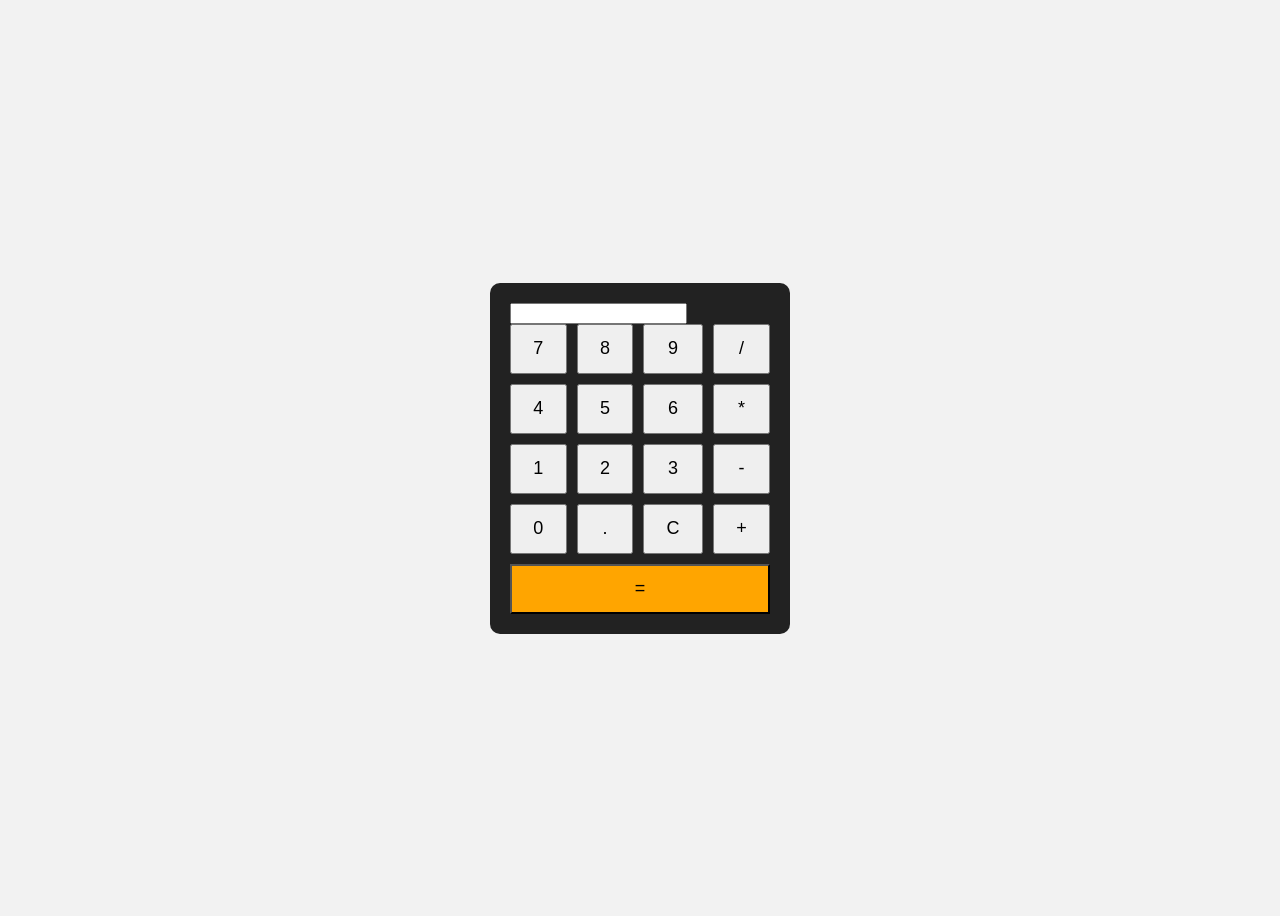
<file: calculator/index.html>
<!DOCTYPE html>
<html lang="ru">
<head>
    <meta charset="UTF-8">
    <meta name="viewport" content="width=device-width, initial-scale=1.0">
    <title>Калькулятор</title>
    <link rel="stylesheet" href="style.css"/>
</head>
<body>
    <div class="calculator">
        <input type="text" id="display" readonly/>
        <div class="buttons">
            <button>7</button>
            <button>8</button>
            <button>9</button>
            <button>/</button>
            <button>4</button>
            <button>5</button>
            <button>6</button>
            <button>*</button>
            <button>1</button>
            <button>2</button>
            <button>3</button>
            <button>-</button>
            <button>0</button>
            <button>.</button>
            <button id="clear">C</button>
            <button>+</button>
            <button class="equal">=</button>
        </div>
    </div>
    <script src="main.js"></script>
</body>
</html>
</file>
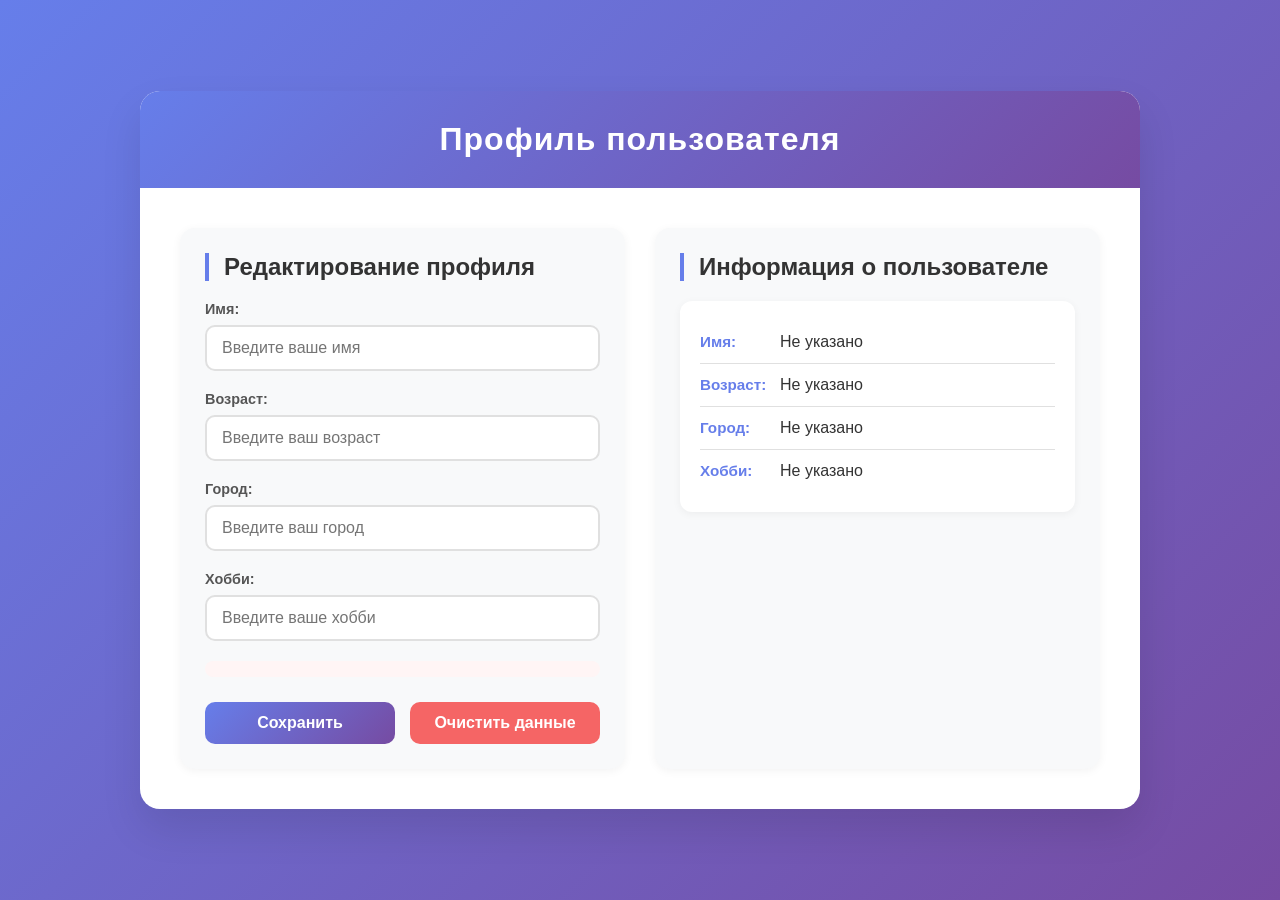
<file: profile/index.html>
<!DOCTYPE html>
<html lang="ru">
<head>
    <meta charset="UTF-8">
    <meta name="viewport" content="width=device-width, initial-scale=1.0">
    <title>Профиль пользователя</title>
    <link rel="stylesheet" href="style.css">
</head>
<body>
    <div class="container">
        <h1>Профиль пользователя</h1>

        <div class="profile-section">
            <div class="form-section">
                <h2>Редактирование профиля</h2>
                <form id="profileForm">
                    <div class="form-group">
                        <label for="name">Имя:</label>
                        <input type="text" id="name" name="name" placeholder="Введите ваше имя">
                    </div>
                    
                    <div class="form-group">
                        <label for="age">Возраст:</label>
                        <input type="number" id="age" name="age" placeholder="Введите ваш возраст">
                    </div>
                    
                    <div class="form-group">
                        <label for="city">Город:</label>
                        <input type="text" id="city" name="city" placeholder="Введите ваш город">
                    </div>
                    
                    <div class="form-group">
                        <label for="hobby">Хобби:</label>
                        <input type="text" id="hobby" name="hobby" placeholder="Введите ваше хобби">
                    </div>
                    
                    <div class="error-message" id="errorMessage"></div>
                    
                    <div class="button-group">
                        <button type="submit" class="btn save-btn">Сохранить</button>
                        <button type="button" id="clearBtn" class="btn clear-btn">Очистить данные</button>
                    </div>
                </form>
            </div>
            
            <div class="display-section">
                <h2>Информация о пользователе</h2>
                <div class="info-card">
                    <div class="info-item">
                        <span class="info-label">Имя:</span>
                        <span class="info-value" id="displayName">Не указано</span>
                    </div>
                    <div class="info-item">
                        <span class="info-label">Возраст:</span>
                        <span class="info-value" id="displayAge">Не указано</span>
                    </div>
                    <div class="info-item">
                        <span class="info-label">Город:</span>
                        <span class="info-value" id="displayCity">Не указано</span>
                    </div>
                    <div class="info-item">
                        <span class="info-label">Хобби:</span>
                        <span class="info-value" id="displayHobby">Не указано</span>
                    </div>
                </div>
            </div>
        </div>
    </div>
    
    <script src="main.js"></script>
</body>
</html>
</file>
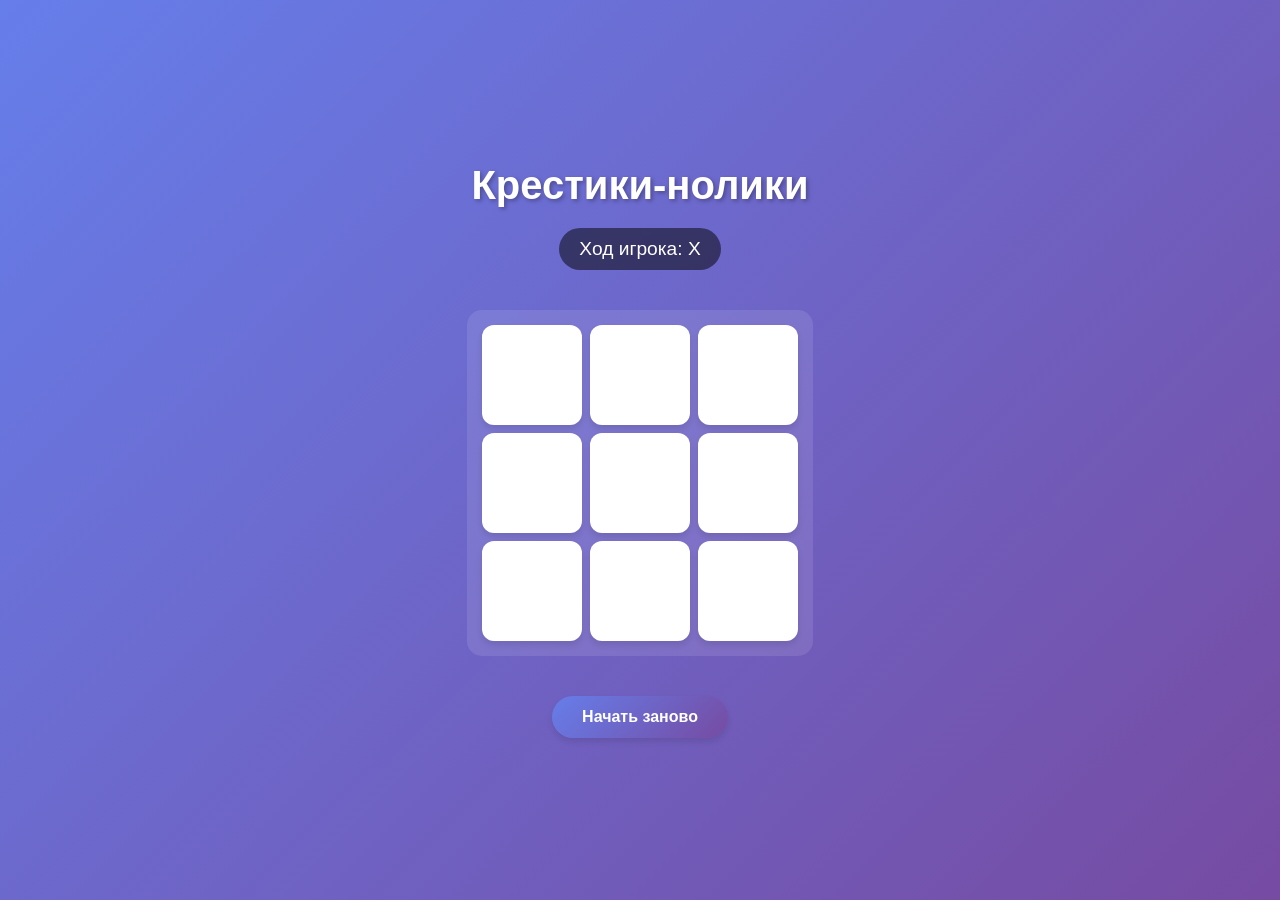
<file: tic-tac-toe/index.html>
<!DOCTYPE html>
<html lang="ru">
<head>
    <meta charset="UTF-8">
    <meta name="viewport" content="width=device-width, initial-scale=1.0">
    <title>Крестики-нолики</title>
    <link rel="stylesheet" href="style.css">
</head>
<body>
    <h1>Крестики-нолики</h1>
    <p id="status">Ход игрока: X</p>
    <div class="board">
        <div class="cell" data-index="0"></div>
        <div class="cell" data-index="1"></div>
        <div class="cell" data-index="2"></div>
        <div class="cell" data-index="3"></div>
        <div class="cell" data-index="4"></div>
        <div class="cell" data-index="5"></div>
        <div class="cell" data-index="6"></div>
        <div class="cell" data-index="7"></div>
        <div class="cell" data-index="8"></div>
    </div>
    <button id="restart">Начать заново</button>

    <script src="main.js"></script>
</body>
</html>
</file>
<file: calculator/style.css>
body {
font-family: Arial, sans-serif;
background: #f2f2f2;
display: flex;
justify-content: center;
align-items: center;
height: 100vh;
}
.calculator {
background:#222;
padding: 20px;
border-radius: 10px;
width: 260px;}
.buttons {
display: grid;
grid-template-columns:
repeat (4, 1fr);
gap: 10px;
}
button {
height: 50px;
font-size: 18px;
cursor: pointer;
}
.equal
{
grid-column:span 4;
background:orange;
}
</file>
<file: profile/style.css>
* {
    margin: 0;
    padding: 0;
    box-sizing: border-box;
}

body {
    font-family: 'Segoe UI', Tahoma, Geneva, Verdana, sans-serif;
    background: linear-gradient(135deg, #667eea 0%, #764ba2 100%);
    min-height: 100vh;
    display: flex;
    justify-content: center;
    align-items: center;
    padding: 20px;
}

.container {
    max-width: 1000px;
    width: 100%;
    background: white;
    border-radius: 20px;
    box-shadow: 0 20px 40px rgba(0, 0, 0, 0.1);
    overflow: hidden;
    animation: fadeIn 0.5s ease-in;
}

@keyframes fadeIn {
    from {
        opacity: 0;
        transform: translateY(-20px);
    }
    to {
        opacity: 1;
        transform: translateY(0);
    }
}

h1 {
    text-align: center;
    padding: 30px;
    background: linear-gradient(135deg, #667eea 0%, #764ba2 100%);
    color: white;
    font-size: 2rem;
    letter-spacing: 1px;
}

.profile-section {
    display: grid;
    grid-template-columns: 1fr 1fr;
    gap: 30px;
    padding: 40px;
}

@media (max-width: 768px) {
    .profile-section {
        grid-template-columns: 1fr;
        gap: 40px;
        padding: 20px;
    }
}

.form-section, .display-section {
    background: #f8f9fa;
    border-radius: 15px;
    padding: 25px;
    box-shadow: 0 2px 10px rgba(0, 0, 0, 0.05);
}

h2 {
    color: #333;
    margin-bottom: 20px;
    font-size: 1.5rem;
    border-left: 4px solid #667eea;
    padding-left: 15px;
}

.form-group {
    margin-bottom: 20px;
}

label {
    display: block;
    margin-bottom: 8px;
    color: #555;
    font-weight: 600;
    font-size: 0.9rem;
}

input {
    width: 100%;
    padding: 12px 15px;
    border: 2px solid #e0e0e0;
    border-radius: 10px;
    font-size: 1rem;
    transition: all 0.3s ease;
    font-family: inherit;
}

input:focus {
    outline: none;
    border-color: #667eea;
    box-shadow: 0 0 0 3px rgba(102, 126, 234, 0.1);
}

input:hover {
    border-color: #667eea;
}

.button-group {
    display: flex;
    gap: 15px;
    margin-top: 25px;
}

.btn {
    flex: 1;
    padding: 12px 24px;
    font-size: 1rem;
    font-weight: 600;
    border: none;
    border-radius: 10px;
    cursor: pointer;
    transition: all 0.3s ease;
    font-family: inherit;
}

.save-btn {
    background: linear-gradient(135deg, #667eea 0%, #764ba2 100%);
    color: white;
}

.save-btn:hover {
    transform: translateY(-2px);
    box-shadow: 0 5px 15px rgba(102, 126, 234, 0.4);
}

.clear-btn {
    background: #f56565;
    color: white;
}

.clear-btn:hover {
    transform: translateY(-2px);
    box-shadow: 0 5px 15px rgba(245, 101, 101, 0.4);
    background: #e53e3e;
}

.btn:active {
    transform: translateY(0);
}

.error-message {
    color: #f56565;
    font-size: 0.85rem;
    margin-top: 10px;
    margin-bottom: 10px;
    padding: 8px;
    border-radius: 8px;
    background: #fff5f5;
    text-align: center;
}

.info-card {
    background: white;
    border-radius: 12px;
    padding: 20px;
    box-shadow: 0 2px 8px rgba(0, 0, 0, 0.05);
}

.info-item {
    padding: 12px 0;
    border-bottom: 1px solid #e0e0e0;
    display: flex;
    align-items: baseline;
}

.info-item:last-child {
    border-bottom: none;
}

.info-label {
    font-weight: 600;
    color: #667eea;
    min-width: 80px;
    font-size: 0.95rem;
}

.info-value {
    color: #333;
    font-size: 1rem;
    word-break: break-word;
    flex: 1;
}
</file>
<file: tic-tac-toe/style.css>
* {
    margin: 0;
    padding: 0;
    box-sizing: border-box;
}

body {
    font-family: Arial, sans-serif;
    text-align: center;
    background: linear-gradient(135deg, #667eea 0%, #764ba2 100%);
    min-height: 100vh;
    display: flex;
    flex-direction: column;
    justify-content: center;
    align-items: center;
    padding: 20px;
}

h1 {
    color: white;
    margin-bottom: 20px;
    font-size: 2.5rem;
    text-shadow: 2px 2px 4px rgba(0, 0, 0, 0.3);
}

#status {
    color: white;
    font-size: 1.2rem;
    margin-bottom: 20px;
    background: rgba(0, 0, 0, 0.5);
    padding: 10px 20px;
    border-radius: 25px;
    display: inline-block;
}

.board {
    display: grid;
    grid-template-columns: repeat(3, 100px);
    gap: 8px;
    justify-content: center;
    margin: 20px auto;
    background: rgba(255, 255, 255, 0.1);
    padding: 15px;
    border-radius: 15px;
}

.cell {
    width: 100px;
    height: 100px;
    background: white;
    border-radius: 12px;
    font-size: 48px;
    font-weight: bold;
    display: flex;
    justify-content: center;
    align-items: center;
    cursor: pointer;
    user-select: none;
    transition: all 0.3s ease;
    box-shadow: 0 4px 6px rgba(0, 0, 0, 0.1);
    color: #333;
}

.cell:hover {
    background: #f0f0f0;
    transform: scale(1.02);
}

.cell.X {
    color: #667eea;
}

.cell.O {
    color: #764ba2;
}

button {
    margin-top: 20px;
    padding: 12px 30px;
    font-size: 1rem;
    font-weight: bold;
    color: white;
    background: linear-gradient(135deg, #667eea 0%, #764ba2 100%);
    border: none;
    border-radius: 25px;
    cursor: pointer;
    transition: all 0.3s ease;
    box-shadow: 0 4px 6px rgba(0, 0, 0, 0.1);
}

button:hover {
    transform: translateY(-2px);
    box-shadow: 0 6px 12px rgba(0, 0, 0, 0.2);
}

button:active {
    transform: translateY(0);
}
</file>
